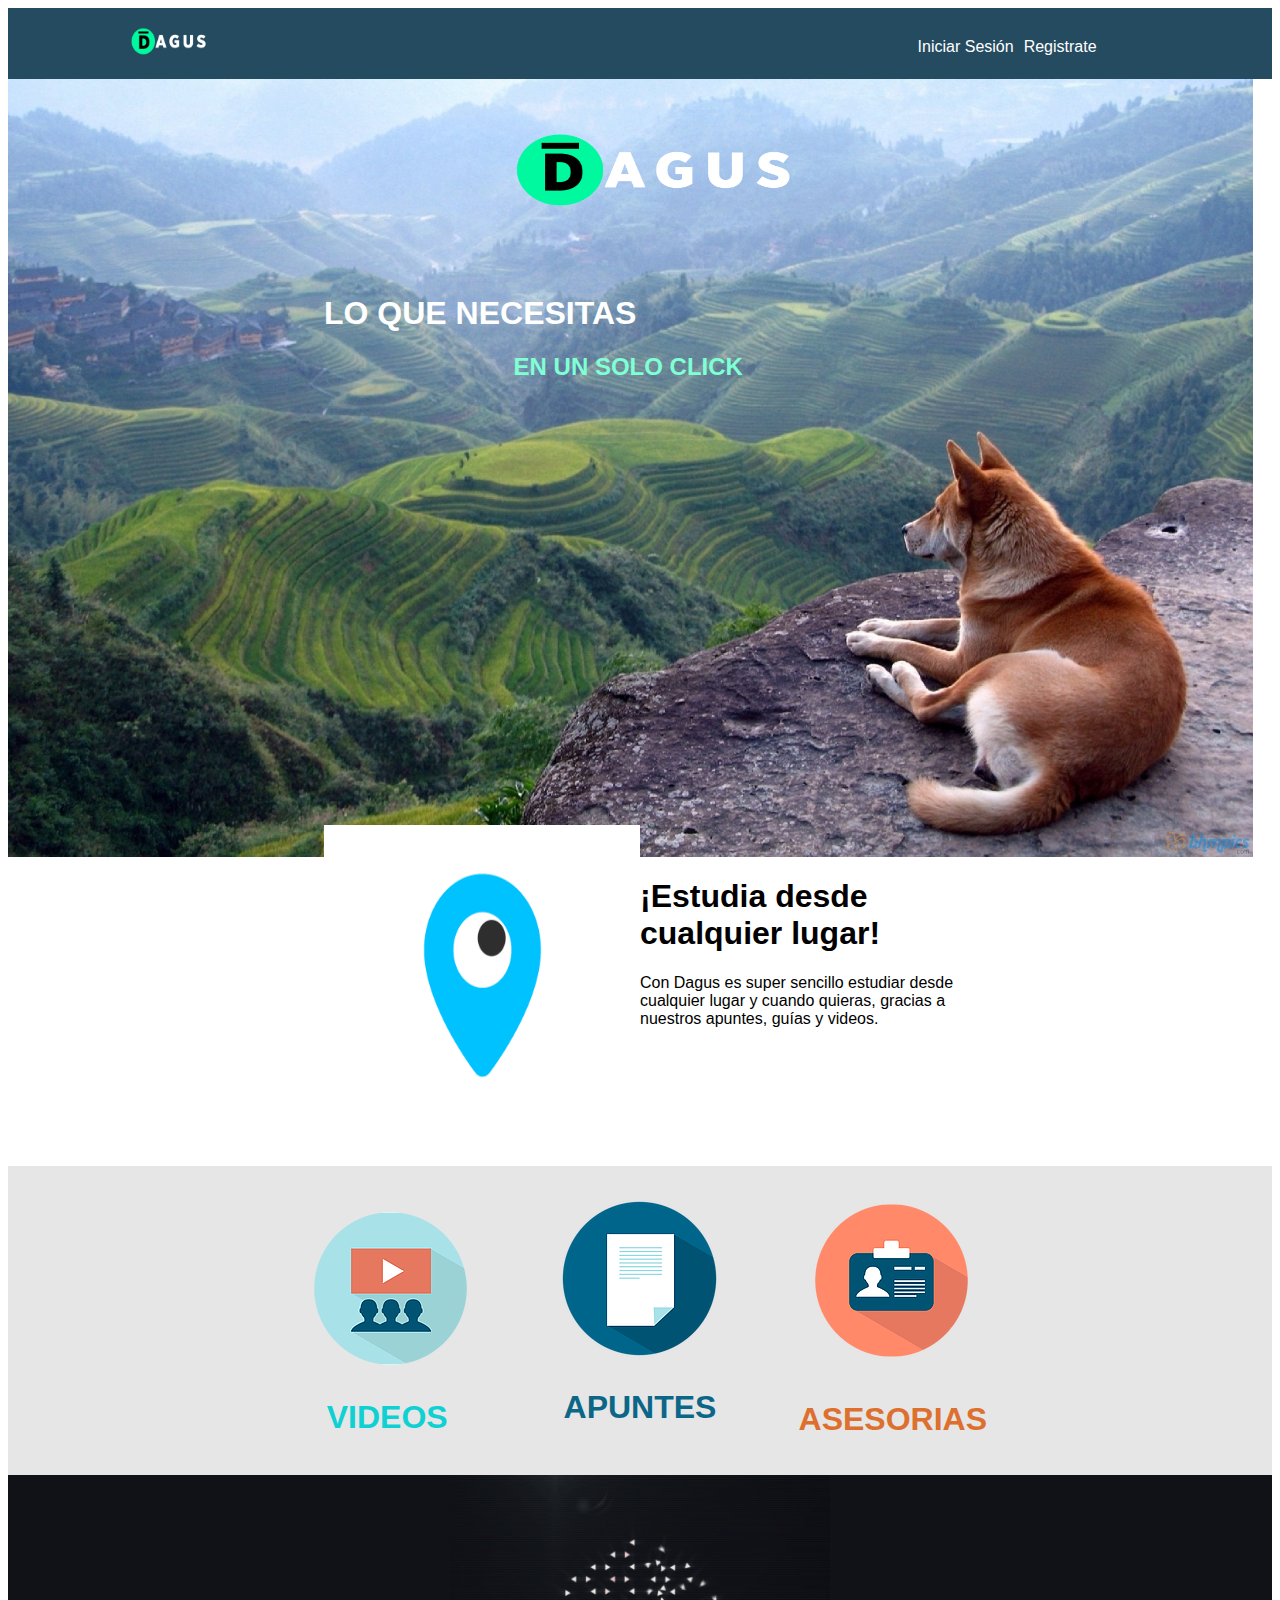
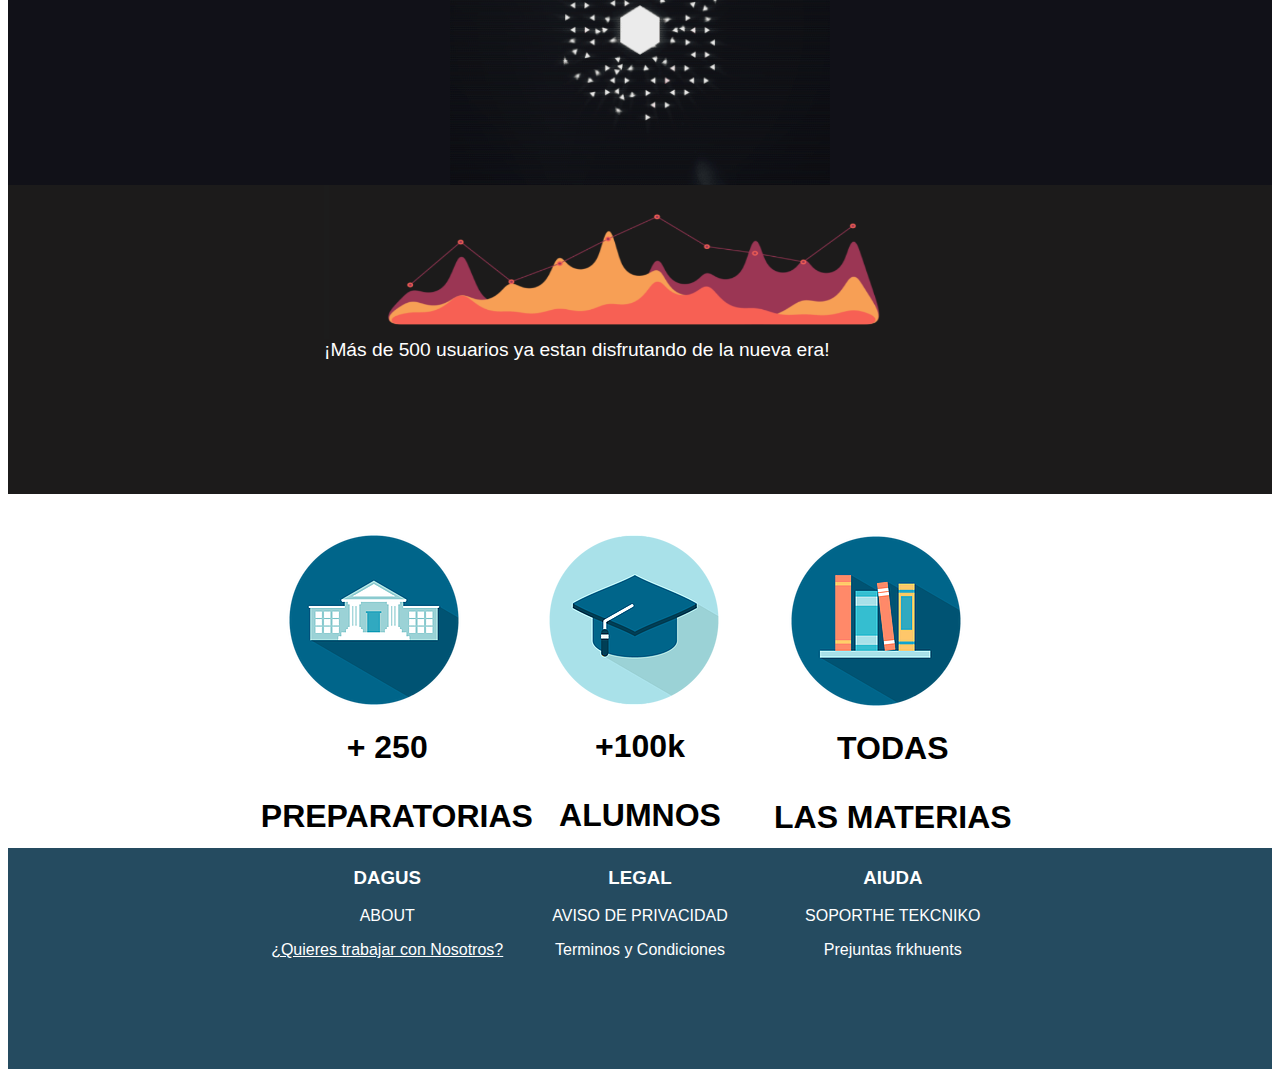
<file: index.html>
<!-- 
 __    _    __  _ _  __   ___  ___   __  _ _  
|  \  / \  / _|| | |/ _| |_ _|| __| / _|| U | 
| o )| o |( |_n| U |\_ \  | | | _| ( (_ |   | 
|__/ |_n_| \__/|___||__/  |_| |___| \__||_n_| 
                                              
-->
    
                                                                                                  
                                                                                                  




<html>

<head>
    
    <title> Dagus Tech</title>
    <script src="script.js"> </script>
    
    <link rel="stylesheet" href= "style.css">
    
</head>
    
<body>
    
   
    
    <header id="bar"> <img id="logo" src="new%20logo%20dagus%20horizontal%20blanco.png">
       <nav id="navbar"><a href="gg2.html" class="boton-navbar"> Iniciar Sesión</a> <a href="gg2.html" class="boton-navbar"> Registrate</a></nav></header>
    
    
    <main class="overlay bg-image columna-1"><img class="columna-3" src="new%20logo%20dagus%20horizontal%20blanco.png"> <h1 class="color-50 columna-50"> LO QUE NECESITAS </h1><h2 class="color-40 columna-40">EN UN SOLO CLICK </h2> </main>
    
<section id="ojito" class="fila"> <section class="columna3-lateral"> </section> <section class="columna3-centro"> <img id="imgojito" src="ojito.gif"> </section> <section class="columna3-centro"> <h1> ¡Estudia desde cualquier lugar! </h1> <p> Con Dagus es super sencillo estudiar desde cualquier lugar y cuando quieras, gracias a nuestros apuntes, guías y videos. </p> </section> <section class="columna3-lateral"></section>  </section>     
    
<section id="azulito" class="fila"> <section class="columna5"></section> <section class="columna5"> <img class="imagen" src="Captura%20de%20pantalla%202016-12-29%20a%20la(s)%2011.04.09.png"> <h1 id="videos" class="viapuase"> VIDEOS </h1> </section> <section class="columna5"> <img class="imagen" src="Captura%20de%20pantalla%202016-12-29%20a%20la(s)%2011.04.17.png"> <h1 id="apuntes" class="viapuase"> APUNTES</h1> </section> <section class="columna5"> <img class="imagen" src="Captura%20de%20pantalla%202016-12-29%20a%20la(s)%2011.04.21.png"> <h1 id="asesorias" class="viapuase" > ASESORIAS </h1> </section> <section class="columna5"></section> </section>
    
<section id="mouse" class="fila"><img id="imgmouse" src="hex.gif"></section>    

<section class="noflex"> <section class="fila-interna"> <div class="columna-central"> <img id="graph" src="graph.png"> </div> <div class="columna-central"> <big class="text"> ¡Más de 500 usuarios ya estan disfrutando de la nueva era!</big> </div> </section> <section class="fila-interna">  </section> </section>     
    
    
<section id="cuahutemoc" class="fila"> <section class="columna5"></section> <section class="columna5"> <img class="prealuma" src="escuela.png"> <h1 class="viapuase"> + 250 <p> PREPARATORIAS </p> </h1> </section> <section class="columna5"> <img class="prealuma" src="gorro.png"> <h1 class="viapuase"> +100k <p> ALUMNOS </p> </h1> </section> <section class="columna5"> <img class="prealuma" src="libros.png"> <h1  class="viapuase" > TODAS <p> LAS MATERIAS</p> </h1> </section> <section class="columna5"></section> </section>
    
    <footer id="bot" class="fila"> <section class="columna5"></section> <section class="columna5"> <h3 class="foot text"> DAGUS </h3> <p class="foot text"> ABOUT </p> <a href="gg2.html" class="foot text"> ¿Quieres trabajar con Nosotros? </a> </section> <section class="columna5"> <h3 class=" foot text"> LEGAL </h3> <p class="foot text"> AVISO DE PRIVACIDAD </p> <p class="foot text"> Terminos y Condiciones </p> </section> <section class="columna5"> <h3 class="foot text"> AIUDA </h3> <p class="foot text"> SOPORTHE TEKCNIKO </p> <p class="foot text"> Prejuntas frkhuents </p></section> <section class="columna5"></section> </footer>    
    
</body>
    
</html>
</file>
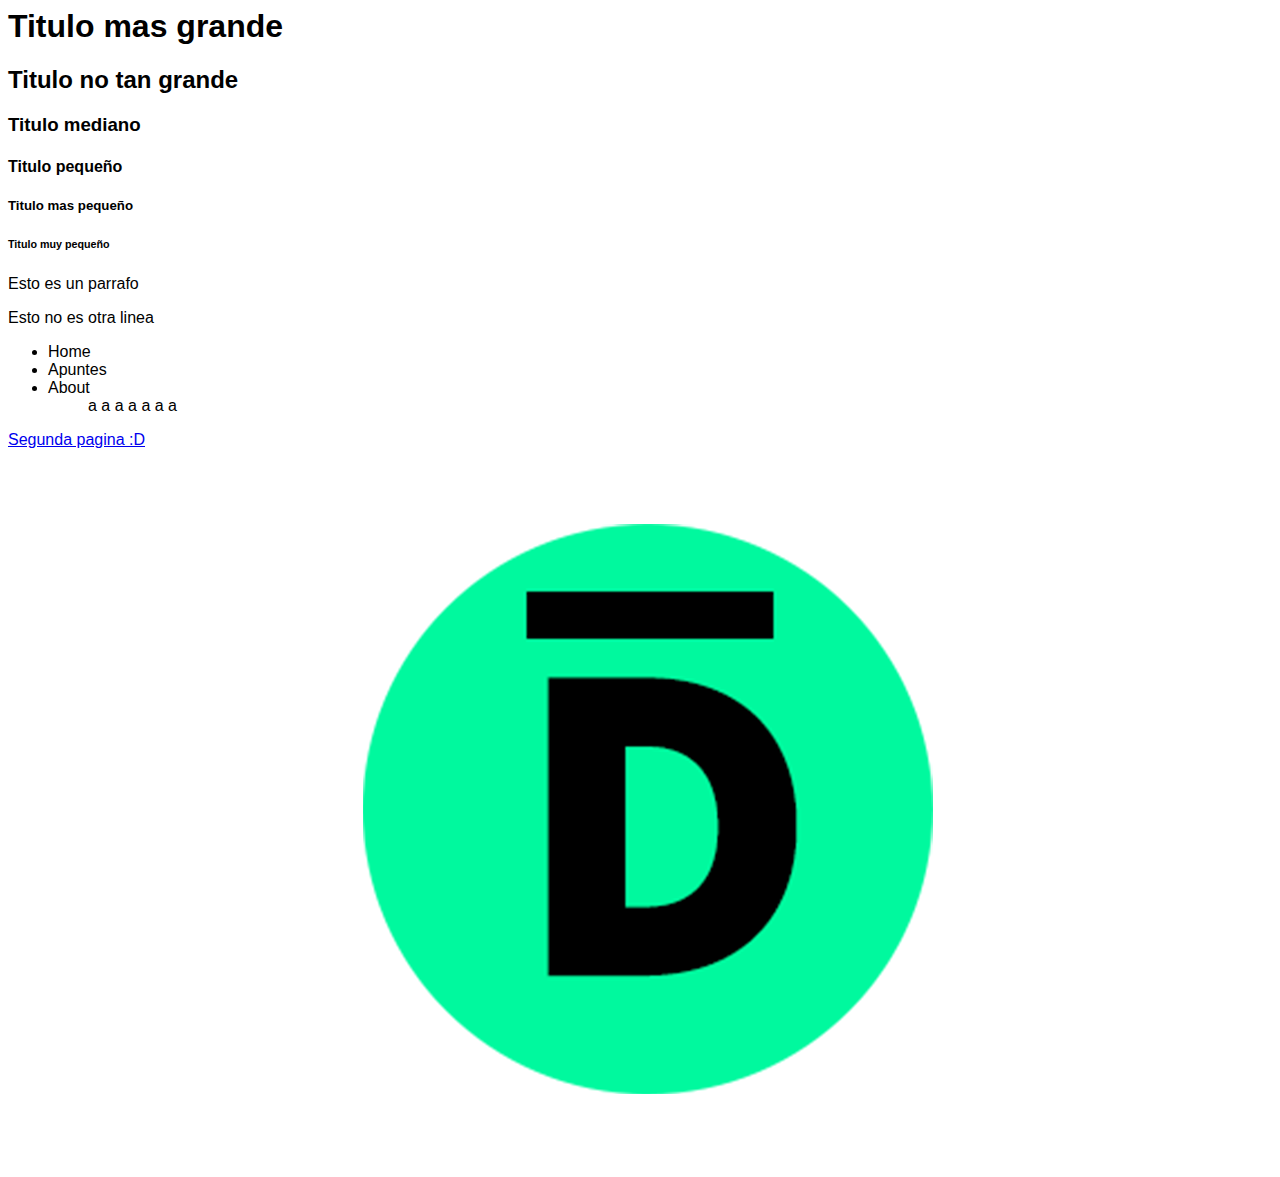
<file: gg.html>
<html>
<head>
    <title>Dagus Innovation</title>
    

    <link rel="stylesheet" href= "style.css">
    
</head>
<body>
    
 
    
    <h1 class="titulos"> Titulo mas grande</h1>
    <h2 class="titulos"> Titulo no tan grande</h2>
    <h3 class="titulos"> Titulo mediano</h3>
    <h4 id="el-titulo"> Titulo pequeño</h4>
    <h5 id="el-titulo"> Titulo mas pequeño</h5>
    <h6 id="el-titulo6"> Titulo muy pequeño</h6>
    
    
    
    <p> Esto es un parrafo</p>
    <p> Esto no es otra linea</p>
    
    <menu>
    <li> Home </li>
    <li> Apuntes </li>
    <li> About </li>
    
    <ul> a a a a a a a </ul>
    
    
    </menu>
    
    <a href="gg2.html"> Segunda pagina :D</a>
    
    <img src="Copia%20de%20Dagus%20Logo.png">
    
   
</body>
</html>
</file>
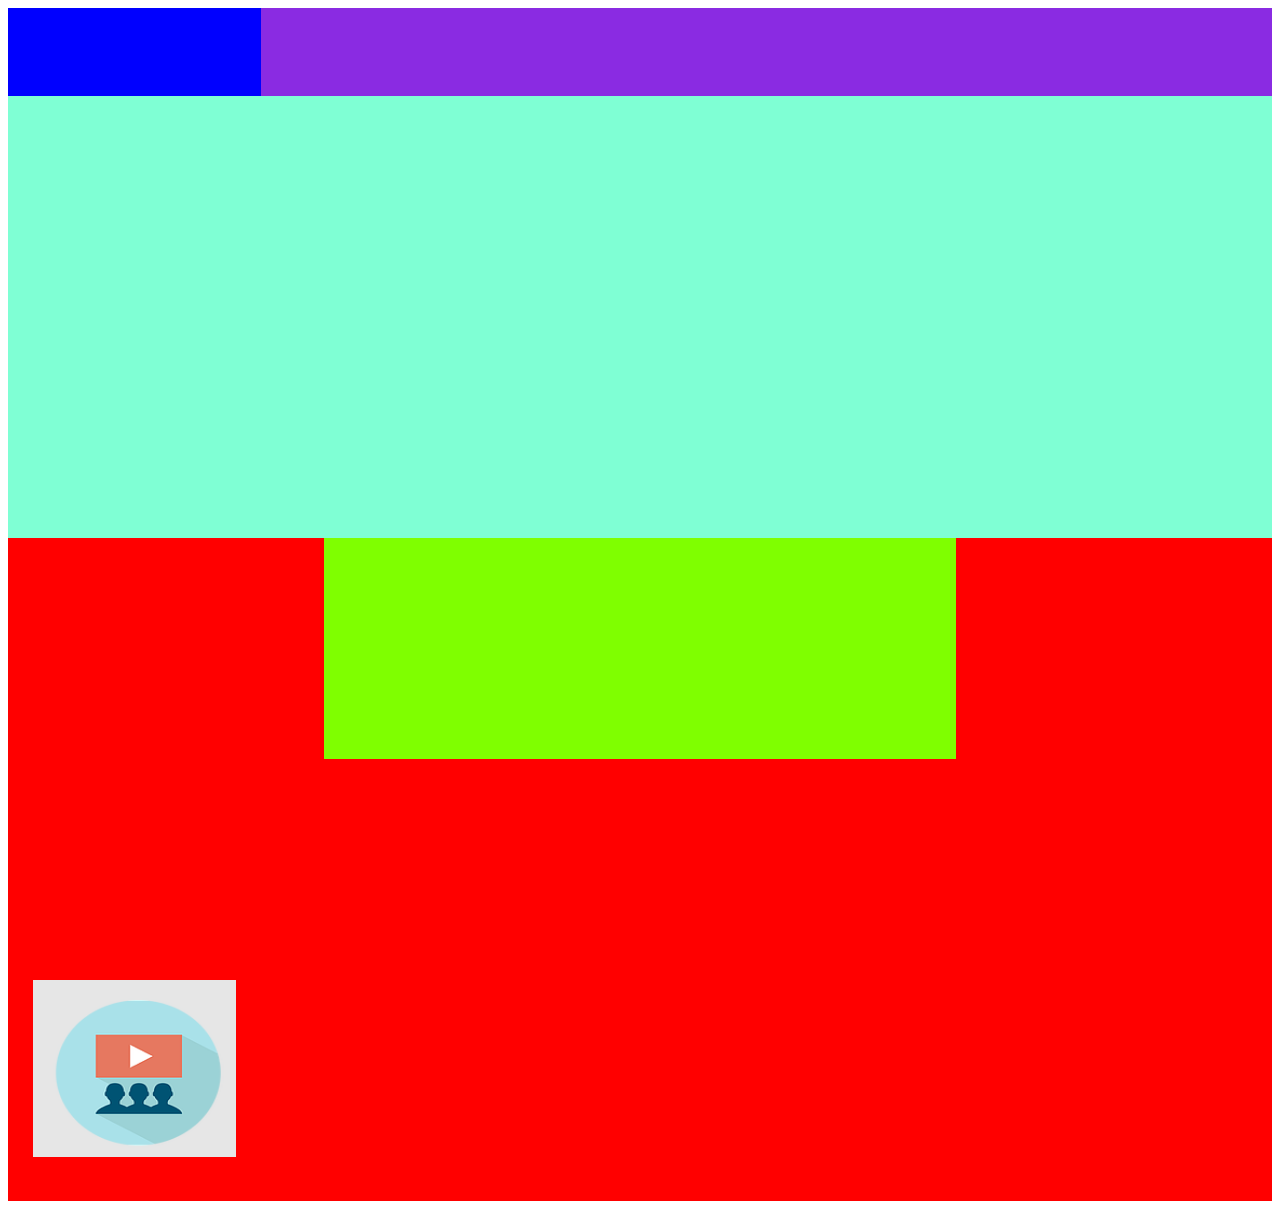
<file: index2.0.html>
<html>

<head> <title>   Dagus 2.0  </title> <link rel="stylesheet" href= "stylesheet.css"> </head>
    
<body>
    
<header class="fila" id="barra"> <div class="columna" id="logo"> </div> <nav  class="columna" id="sesion">  </nav> </header> 
    
<main class="fila" id="portada"> </main>   
    
<section class="noflex"> <section class="fila-interna"> <div class="columna-central"> </div> <div class="columna-central"> </div> </section> <section class="fila-interna"></section> </section>    
    
<section class="fila"> <section class="columna3-lateral"> </section> <section class="columna3-centro"></section> <section class="columna3-lateral"></section> </section>     
    
<section class="fila"> <section class="columna5">  <img id="imagen" src="Captura%20de%20pantalla%202016-12-29%20a%20la(s)%2011.04.09.png"></section> <section class="columna5"></section> <section class="columna5"> </section> <section class="columna5"></section> <section class="columna5"></section> </section>     
    
    
</body>





</html>
</file>
<file: style.css>
#bar {
           background-color: rgb(37, 75, 96);
    display: flex;
    
    width: 100%; height: 8%;
        }
    
#logo {
    
    width: 9%; height: 100%;
    
    display: flex;
    
    margin-left: 100px;
    
   justify-content: flex-start;
}


.boton-navbar {
    
    color: white; 
    
      display: flex;
    
    text-decoration:none; 
    
    margin-top: 30px; 
    
  justify-content: flex-end;

    margin-right: 10px;
}


body {
    
    font-family: sans-serif
}

#navbar {
    
    justify-content: flex-end;
    
      display: flex;
    
    width: 70%; height: 100%
}

#portada {
    
      width: 100%; height: 65%;
}

#foto {
    
    width: 100%; height: 100%;

    
   justify-content: flex-start;
}


.columna-1{
        
        width: 100%; height: 88%;
     
    }

.bg-image {
    
background-image: url("Copia%20de%20Dogs-See-Landscape-Wallpaper-Free.jpg");
    
    background-size:contain;
    background-repeat: no-repeat;
    
    
}

.columna-3 {
    
    width: 33.3%; height: 25%;
    
    margin-left: auto; margin-right: auto;
    
    display:block;
}

.overlay {
    
    z-index: 200;
}

.columna-50 {
    
    width: 50%;

    
    
    margin-left: auto; margin-right: auto;
    
}

.columna-40 {
    
    width: 40%;
    
    
    margin-right: 10%; margin-left: 40%;
        
}
    
.color-50 {
    color: white;
}
.color-40{
    color: aquamarine;
}

.fila {
   
    width: 100%; height: 35%;
    background-color: red;
    display: flex;
   
}

.noflex {
    
    width: 100%; height: 35%;
    background-color: rgb(28,27,27);
   
}



.columna {
    height: 100%; 
}



#sesion {
   width: 80%;
    background-color: blueviolet;
    
}

.fila-interna {
    width: 100%; height: 71%;
  
        
}

.columna3-centro {
    width: 25%
}

.columna3-lateral {
    width: 25%
}


.columna5 {
    width: 20%;
        
}

.imagen {
   
   max-width: 100%; max-height: 70%;
    margin: auto; margin-top: 10%;
    display:block;
}

#ojito {
    background-color: white;
}

#imgojito {
    
    width: 100%; height: 100%;
    margin-top: -10%
}

.columna-central {
    height: 70%; width: 50%;
    margin-left: auto; margin-right: auto;
    background-color: rgb(28,27,27);
}

#graph {
width: 100%; height: 100%;

}

.text {
    
    color: white;
    display: block;
    
}

#azulito {
    
    background-color: rgb(230, 230, 230);
}

.viapuase {
    
    text-align: center;
}

#videos{
    
    color: rgb(15,208,210)
}

#apuntes{
    
    color: rgb(12,102,136)
}

#asesorias{
    
    color: rgb(221,112,46)
}

#mouse {
    background-color: rgb(17,17,24) 
}

#imgmouse{
    
    height: 100%; width: 30%;
    margin: auto;
}

#cuahutemoc {
    
    background-color: white;
    height: 40%;
}

#bot {
    background-color: rgb(37, 75, 96);
    height: 25%;
}

.foot {
    
    text-align: center;
}

.prealuma {
    margin-top: 15%;

}

#pelusin
</file>
<file: stylesheet.css>
.fila {
    
    width: 100%; height: 25%;
    background-color: red;
    display: flex;
}

.noflex {
    
    width: 100%; height: 25%;
    background-color: red;
}

#barra {
    height: 10%;
    background-color: darkcyan;
    
}

#portada {
   
height: 50%;
background-color: aquamarine;    
}

.columna {
    height: 100%; 
}

#logo {
    width: 20%;
    background-color: blue;
}

#sesion {
   width: 80%;
    background-color: blueviolet;
    
}

.fila-interna {
    width: 100%; height: 50%;
  
        
}

.columna3-centro {
    width: 50%
}

.columna3-lateral {
    width: 25%
}


.columna5 {
    width: 20%;
        
}

#imagen {
   
   width: 80%; height: 80%;
    margin: auto;
    display:block;
}

.columna-central {
    height: 100%; width: 50%;
    margin-left: auto; margin-right: auto;
    background-color: chartreuse;
}
</file>
